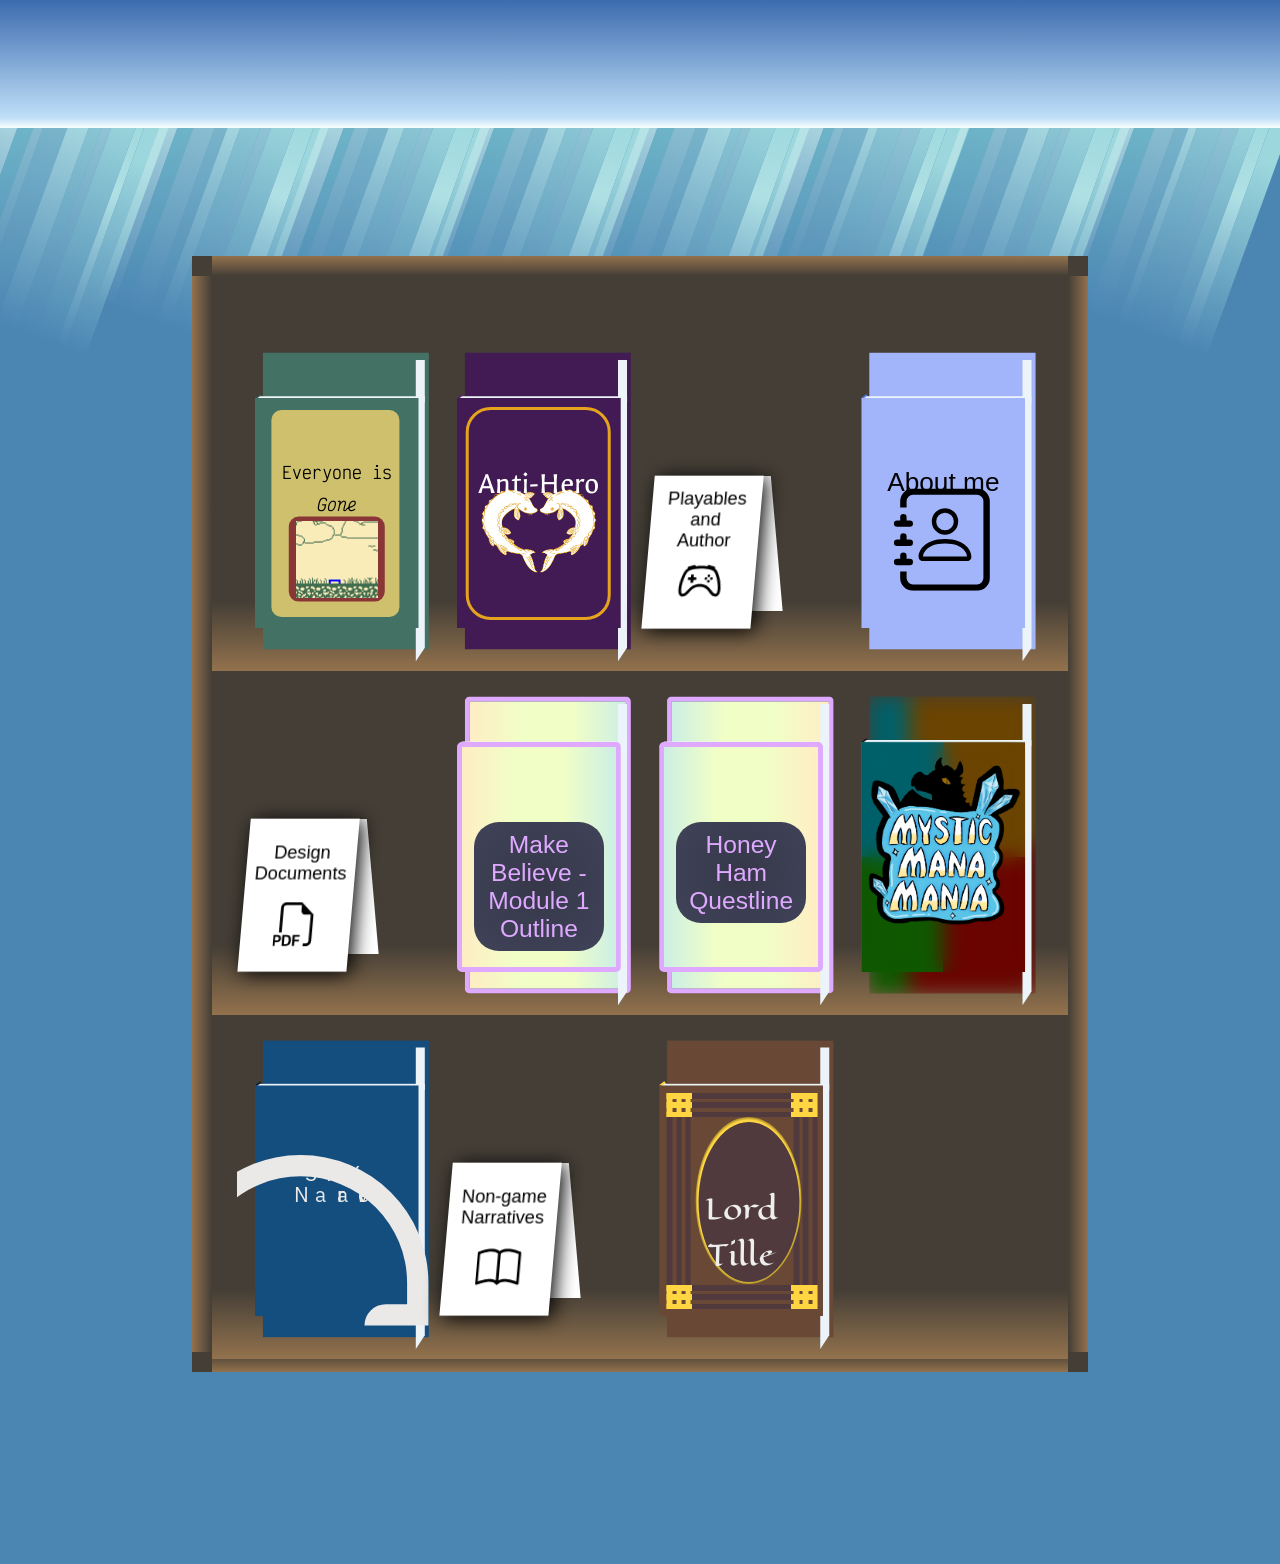
<file: Portfolio/shelf.html>
<!doctype html>
<html lang="en">
<head>
	<meta charset="UTF-8">
	<title>InkwellOcto</title>
	<link href="shelf.css" rel="stylesheet" type="text/css">
    
    <!-- Fonts -->
    <style>
        @import url('https://fonts.googleapis.com/css2?family=Caudex:ital,wght@0,400;0,700;1,400;1,700&family=Coming+Soon&family=Eagle+Lake&family=Galdeano&family=IBM+Plex+Sans:ital,wght@0,100..700;1,100..700&family=Victor+Mono:ital,wght@0,100..700;1,100..700&display=swap');
    </style>

</head>
<body onload="shelfLength()">
    <div id="load">
    </div>
    <div id="pageBlur">
    </div>
    <!-- <img class="fish" id="gold" src="files/gold.png"></img> -->

    <!-- Top and both sides of the bookshelf -->
    <div id="bookShelf1"></div>
    <div id="bookShelf2"></div>
    <div id="bookShelf3"></div>

    <div id="sky"></div>
    <div id="waves">
        <div id="lightBeams">
            <div class="lights">
                <div class="ray r1"></div>
                <div class="ray r2"></div>
                <div class="ray r3"></div>
                <div class="ray r4"></div>
                <div class="ray r5"></div>
                <div class="ray r6"></div>
                <div class="ray r7"></div>
                <div class="ray r8"></div>
                <div class="ray r9"></div>
                <div class="ray r10"></div>
            </div>
            <div class="lights">
                <div class="ray r1"></div>
                <div class="ray r2"></div>
                <div class="ray r3"></div>
                <div class="ray r4"></div>
                <div class="ray r5"></div>
                <div class="ray r6"></div>
                <div class="ray r7"></div>
                <div class="ray r8"></div>
                <div class="ray r9"></div>
                <div class="ray r10"></div>
            </div>
            <div class="lights">
                <div class="ray r1"></div>
                <div class="ray r2"></div>
                <div class="ray r3"></div>
                <div class="ray r4"></div>
                <div class="ray r5"></div>
                <div class="ray r6"></div>
                <div class="ray r7"></div>
                <div class="ray r8"></div>
                <div class="ray r9"></div>
                <div class="ray r10"></div>
            </div>
            <div class="lights">
                <div class="ray r1"></div>
                <div class="ray r2"></div>
                <div class="ray r3"></div>
                <div class="ray r4"></div>
                <div class="ray r5"></div>
                <div class="ray r6"></div>
                <div class="ray r7"></div>
                <div class="ray r8"></div>
                <div class="ray r9"></div>
                <div class="ray r10"></div>
            </div>
            <div class="lights">
                <div class="ray r1"></div>
                <div class="ray r2"></div>
                <div class="ray r3"></div>
                <div class="ray r4"></div>
                <div class="ray r5"></div>
                <div class="ray r6"></div>
                <div class="ray r7"></div>
                <div class="ray r8"></div>
                <div class="ray r9"></div>
                <div class="ray r10"></div>
            </div>
            <div class="lights">
                <div class="ray r1"></div>
                <div class="ray r2"></div>
                <div class="ray r3"></div>
                <div class="ray r4"></div>
                <div class="ray r5"></div>
                <div class="ray r6"></div>
                <div class="ray r7"></div>
                <div class="ray r8"></div>
                <div class="ray r9"></div>
                <div class="ray r10"></div>
            </div>
            <div class="lights">
                <div class="ray r1"></div>
                <div class="ray r2"></div>
                <div class="ray r3"></div>
                <div class="ray r4"></div>
                <div class="ray r5"></div>
                <div class="ray r6"></div>
                <div class="ray r7"></div>
                <div class="ray r8"></div>
                <div class="ray r9"></div>
                <div class="ray r10"></div>
            </div>
            <div class="lights">
                <div class="ray r1"></div>
                <div class="ray r2"></div>
                <div class="ray r3"></div>
                <div class="ray r4"></div>
                <div class="ray r5"></div>
                <div class="ray r6"></div>
                <div class="ray r7"></div>
                <div class="ray r8"></div>
                <div class="ray r9"></div>
                <div class="ray r10"></div>
            </div>


        </div>
    </div>
    <div id="BookCase">

        <!-- First shelf -->
        <section>
            <!-- First Book -->
            <div class="onShelfDrawing book1 ">
                <p class="title t1" id="bitsyT" onclick="clickCover1()">Everyone is <span class="bitsyItalic">Gone</span></p>
                <svg class="bookCoverBack" onclick="clickCover1()"></svg>
                <svg class="paperRight" onclick="clickCover1()"></svg>
                <svg class="shelfBind" onclick="clickCover1()"></svg>
                <svg class="shelfBindTri" onclick="clickCover1()"></svg>
                <svg id="bitsySub" onclick="clickCover1()"></svg>
                <svg id="imgOutline" onclick="clickCover1()"></svg>
                <img id="bitsyImg" src="files/bitsyScreen.png" alt="A blue bench in an empty field; it is cloudy overhead." onclick="clickCover1()">
                <svg class="bookCover" onclick="clickCover1()"></svg>
                <div class="insideCover">
                        <div class="insideCoverLeft"></div>
                        <div class="innerBind">
                        </div>
                        <div class="insideCoverRight"></div>
                        <div class="bookmarker" onclick="bookmark()">
                            <svg class="return"></svg>
                            <p class="bmText"></p>
                            <svg class="leftTri"></svg>
                            <svg class="rightTri"></svg>                            
                        </div>
                        <div class="bind"></div>
                        <div class="pagesGrid">
                            <div class="page pg1">
                            <p class="desc">Everyone is Gone is a short game in bisty, an engine defined by constraints what with its low pixel count, small word limit per text box, and a max of three-colors per room among other things. Because of the engine, I had to really focus on design details; making sure camera perspective were coherent to players—top down or from the side—and the item descriptions—as all text in this game is internal dialogue—were written in such a way that players understood the overall story was a challenge, but it was the first time I really felt like a Narrative Designer. Coming up with the story, figuring out how that could be portrayed, and working with the limitations of the engine was enthralling, and I was very happy to get back into it when updating the game for this portfolio.
                            </p>
                            <div class="stickynote">
                                <h2 class="subtitle">Skills:</h2>
                                <p class="skills">
                                    <br>bitsy
                                    <br>Game design principles
                                    <br>UI/UX design
                                    <br>Item description text
                                    <br>Constraints
                                </p>
                            </div>
                        </div>
                        <div class="page pg2">
                            <div id="goneText">
                                <h3>Everyone is</h3>
                                <h3><span class="bitsyItalic">Gone</span></h3>
                            </div>
                            <iframe class="game" frameborder="0" src="https://itch.io/embed-upload/16634843?color=235139" allowfullscreen="" width="640" height="380"></iframe>
                        </div>
                        </div>
                    </div>
                </div>

            <!-- 2nd Book -->
            <div class="onShelfDrawing book2">
                <p id="twineTitle" class="title t2" onclick="clickCover2()">Anti-Hero</p>
                <svg class="bookCoverBack"></svg>
                <svg class="paperRight"></svg>
                <svg id="twineBorder" onclick="clickCover2()"></svg>
                <svg class="shelfBind"></svg>
                <img id="twineImg" src="files/Book.png" alt="Two hand-drawn sturgeons whose bodies bend to form a heart; the sturgeons are looking into eachother's eyes, their tails touch at the bottom of the heart." onclick="clickCover2()">
                <svg class="shelfBindTri"></svg>
                <svg class="bookCover" onclick="clickCover2()"></svg>
                <div class="insideCover">
                        <div class="insideCoverLeft"></div>
                        <div class="innerBind"></div>
                        <div class="insideCoverRight"></div>
                        <div class="bookmarker" onclick="bookmark()">
                            <svg class="return"></svg>
                            <p class="bmText"></p>
                            <svg class="leftTri"></svg>
                            <svg class="rightTri"></svg>                            
                        </div>
                        <div class="bind"></div>
                        <div class="pagesGrid">
                            <div class="page pg1">
                            <p class="desc">My latest and most difficult work, Anti-Hero is a Twine game made by myself and drpallid for CTK's 2025 weekend Game Jam, based on the prompt “A Hero's Journey.” While my friend handled art and CSS, my job was to write the branching story and program Sugarcube elements that control the games few mechanics, for instance how much money a player has. After showcasing our work and getting feedback from players, drpallid and I have continued to work on Anti-Hero, with our 1.1 update having released on 2/14/2026 which fixed some of the minor error's my friend and I made in the final, sleep-deprived hours of the Game Jam. This is probably the work I am most proud of, and I cannot wait to create more stories like this!
                            </p>
                            <div class="stickynote">
                                <h2 class="subtitle">Skills:</h2>
                                <p class="skills">
                                    <br>Twine
                                    <br>Feedback into iteration
                                    <br>Programming principles
                                    <br>Time management
                                    <br>Branching narratives
                                </p>
                            </div>
                        </div>
                        <div class="page pg2" id="antiText">
                            <h3>Anti-Hero</h3>
                            <iframe class="game" frameborder="0" src="https://itch.io/embed-upload/16469485?color=421b54" allowfullscreen="" width="640" height="380"><a href="https://inkwellocto.itch.io/anti-hero">Play Anti-Hero (v1.1) on itch.io</a></iframe>
                        </div>
                        </div>
                    </div>
                </div>
            

            <!-- 3rd Book -->
            <div class="book3">
                <div class="card" id="playableSign">
                    <p class="cardText">Playables and Author</p>
                    <img class="cardImg" src="files/controller.svg" alt="A game controller.">
                </div>
                <div class="card backOfCard"></div>
            </div>
            <p class="blankBook t3"></p>

            <!-- 4th Book -->
            <div class="onShelfDrawing book3">
                <p class="title t3" id="aboutTitle" onclick="clickCover3()">About me</p>
                <svg class="bookCoverBack"></svg>
                <svg class="paperRight"></svg>
                <svg class="shelfBind"></svg>
                <img id="aboutIcon" onclick="clickCover3()" src="files/journal.svg" alt="An icon of a book.">
                <img id="aboutIconPerson" onclick="clickCover3()" src="files/person.svg" alt="An icon of a person.">
                <svg class="shelfBindTri"></svg>
                <svg class="bookCover" onclick="clickCover3()"></svg>
                <div class="insideCover">
                        <div class="insideCoverLeft"></div>
                        <div class="innerBind"></div>
                        <div class="insideCoverRight"></div>
                        <div class="bookmarker" onclick="bookmark()">
                            <svg class="return"></svg>
                            <p class="bmText"></p>
                            <svg class="leftTri"></svg>
                            <svg class="rightTri"></svg>                            
                        </div>
                        <div class="bind"></div>
                        <div class="pagesGrid">
                            <div class="page pg1" id="aboutMeGrid">
                            <p class="desc" id="whoIAm">My name is Jay Stephens, I am a junior at Illinois State University  in the CTK Game Design track, and I am a Narrative Designer. I have  experience with traditional writing as well as game writing and I also  have a solid understanding of programming (HTML, CSS, Java, JavaScript)  alongside a passing knowledge of sound design.
                            </p>
                                <h2 class="subtitle" id="thisSite">This site:</h2>
                            <p id="siteExplain">
                                This website was created by me and shows my HTML, CSS, and JavaScript capabilities! I started working on this portfolio page sometime in the afternoon on 2/20/2026, though I began working on my portfolio pieces much earlier than that. I don't have much to say in regards to this site, as I feel my work mostly speaks for itself, but I will say that I am proud I managed to get this to a state where I felt comfortable sharing it with you all, so thank you for giving it a look! 
                            </p>
                        </div>
                        <div class="page pg2" id="aboutText">
                            <h3>About me</h3>
                            <img id="myFace" src="files/Me.jpg" alt="A picture of me in a hoodie. A plush Grogu sit in the hood right by my head.">
                            <div id="socials">
                                <a href="https://github.com/InkwellOcto" target="_blank">
                                    <img src="files/github.svg" alt="A github icon.">
                                </a>
                                <a href="https://inkwellocto.itch.io/" target="_blank">
                                    <img src="files/itch.svg" alt="An itch.io icon.">
                                </a>
                                <a href="mailto:nhs.jes@gmail.com" target="_blank">
                                    <img src="files/gmail.svg" alt="A gmail icon.">
                                </a>
                            </div>
                        </div>
                        </div>
                    </div>
            </div>

        </section>
        <div class="shelf"></div>

        <!-- 2nd shelf -->
        <section>
            <!-- First Book -->
            <div class="book1">
                <div class="card" id="playableSign">
                    <p class="cardText">Design Documents</p>
                    <img class="cardImg" src="files/filetype-pdf.svg" alt="A pdf icon.">
                </div>
                <div class="card backOfCard"></div>
            </div>
            <p class="blankBook t1"></p>

            <!-- 2nd Book -->
            <div class="onShelfDrawing book2">
                <p class="title t2 questT" onclick="clickCover4()">Make Believe - Module 1 Outline</p>
                <svg class="bookCoverBack questCoverL"></svg>
                <svg class="paperRight"></svg>
                <svg class="shelfBind questTop"></svg>
                <svg class="shelfBindTri questTri"></svg>
                <svg class="bookCover questCoverL" onclick="clickCover4()"></svg>
                <div class="insideCover">
                        <div class="insideCoverLeft questCoverL"></div>
                        <div class="innerBind"></div>
                        <div class="insideCoverRight questCoverR"></div>
                        <div class="bookmarker" onclick="bookmark()">
                            <svg class="return"></svg>
                            <p class="bmText"></p>
                            <svg class="leftTri"></svg>
                            <svg class="rightTri"></svg>                            
                        </div>
                        <div class="bind"></div>
                        <div class="pagesGrid">
                            <div class="page pg1">
                            <p class="desc">The core of the document is to act as a guide for further planning by providing brief information about main locations, the world at large, and the game's main encounters, those being the fights players have to complete for story beats as opposed to random encounters while travelling. Mostly it's macro-scale planning and making sure mechanics and story have direct connections to one another as early in the design process as possible.
                            </p>
                            <div class="stickynote">
                                <h2 class="subtitle">Skills:</h2>
                                <p class="skills">
                                    <br>Location creation
                                    <br>World building
                                    <br>Connecting mechanics to story
                                    <br>Combat encounters
                                </p>
                                </div>
                        </div>
                        <div class="page pg2">
                            <h3 class="mbText">Make Believe - Module 1 Outline</h3>
                            <iframe class="pdf" src="files/Make Believe - Module 1 Outline.pdf" title="Embedded PDF Document" frameborder="0" allowfullscreen></iframe>
                        </div>
                        </div>
                    </div>
                </div>
            

            <!-- 3rd Book -->
            <div class="onShelfDrawing book3">
                <p class="title t3 questT" onclick="clickCover5()">Honey Ham Questline</p>
                <svg class="bookCoverBack questCoverR"></svg>
                <svg class="paperRight "></svg>
                <svg class="shelfBind questTop"></svg>
                <svg class="shelfBindTri questTri"></svg>
                <svg class="bookCover questCoverR" onclick="clickCover5()"></svg>
                <div class="insideCover">
                        <div class="insideCoverLeft questCoverL"></div>
                        <div class="innerBind"></div>
                        <div class="insideCoverRight questCoverR"></div>
                        <div class="bookmarker" onclick="bookmark()">
                            <svg class="return"></svg>
                            <p class="bmText"></p>
                            <svg class="leftTri"></svg>
                            <svg class="rightTri"></svg>                            
                        </div>
                        <div class="bind"></div>
                        <div class="pagesGrid">
                            <div class="page pg1">
                            <p class="desc">The Honey Ham Questline is a multipage document outlining the structure of a single RPG quest. The point of a document like this is to get further into the weeds of the story-mechanic connection so programmers, artists, and other writers all have something to refer to when working on the project. What items are found where, what journal entries update after which encounters, and NPC's players can interact with and more are all explained here, formatted professionally.
                            </p>
                            <div class="stickynote">
                                <h2 class="subtitle">Skills:</h2>
                                <p class="skills">
                                    <br>Professional formatting
                                    <br>Detail planning
                                    <br>Player rewards
                                    <br>Item creation
                                </p>
                            </div>
                        </div>
                        <div class="page pg2">
                            <h3 class="mbText">Honey Ham Questline</h3>
                            <iframe class="pdf" src="files/Honey Ham Questline.pdf" title="Embedded PDF Document" frameborder="0" allowfullscreen></iframe>
                        </div>
                        </div>
                    </div>
                </div>
            

            <!-- 4th Book -->
            <div class="onShelfDrawing book3">
                <p class="title t3" onclick="clickCover6()"></p>
                <svg class="bookCoverBack blurThis"></svg>
                <svg class="paperRight"></svg>
                <svg class="shelfBind"></svg>
                <img id="kingImg" src="files/MysticMana.png" alt="A blue mass with crystals growing out of it read Mystic Mana Mania. A dragon peers over the edge of the mass, one yellow eye looking directly at you." onclick="clickCover6()">
                <svg class="shelfBindTri"></svg>
                <svg id="kingCover"></svg>
                <svg class="bookCover blurThis" onclick="clickCover6()"></svg>
                <div class="insideCover">
                        <div class="insideCoverLeft"></div>
                        <div class="innerBind"></div>
                        <div class="insideCoverRight"></div>
                        <div class="bookmarker" onclick="bookmark()">
                            <svg class="return"></svg>
                            <p class="bmText"></p>
                            <svg class="leftTri"></svg>
                            <svg class="rightTri"></svg>                            
                        </div>
                        <div class="bind"></div>
                        <div class="pagesGrid">
                            <div class="page pg1">
                            <p class="desc">The Four Kingdoms is the first game I worked on at ISU; their were five of us on the team, and for some reason a two week deadline seemd like enough to make a wargame of all things. If I had to pick one thing from the experience to point at to say "Look, that's a thing I learned!" it would probably be team work. With as little time as we had to make such a large project, making sure everyone knew what to do required intentional communication and structure, but eventually we found our rhythm with people split into teams and quick check-ins at the start of each class.<br><br>
                            This is The Four Kingdoms' rule book, which I wrote! Its the first rulebook I ever put together making it a pretty important piece in my creative history, and it still feels like a big accomplishment to me even though I would make it differently today.
                            </p>
                            <div class="stickynote">
                                <h2 class="subtitle">Skills:</h2>
                                <p class="skills">
                                    <br>Collaboration
                                    <br>Communication
                                    <br>Project management
                                    <br>Technical writing
                                </p>
                            </div>
                        </div>
                        <div class="page pg2">
                            <h3 id="kingText">The Four Kingdoms: Rulebook</h3>
                            <iframe class="pdf" src="files/FourKindoms_RuleBook.pdf" title="Embedded PDF Document" frameborder="0" allowfullscreen></iframe> 
                        </div>
                        </div>
                    </div>
                </div>
        </section>
        <div class="shelf"></div>

        <!-- 3rd shelf -->
        <section>
            <!-- First Book -->
            <div class="onShelfDrawing book3">
                <p class="title" id="sfxT" onclick="clickCover7()">SFX Narrative</p>
                <svg class="bookCoverBack"></svg>
                <svg class="paperRight"></svg>
                <img id="sfxImg" src="files/headphones.svg" onclick="clickCover7()"></img>
                <svg class="shelfBind"></svg>
                <svg class="shelfBindTri"></svg>
                <svg class="bookCover" id="lastCover1" onclick="clickCover7()"></svg>
                <div class="insideCover">
                        <div class="insideCoverLeft"></div>
                        <div class="innerBind"></div>
                        <div class="insideCoverRight"></div>
                        <div class="bookmarker" onclick="bookmark()">
                            <svg class="return"></svg>
                            <p class="bmText"></p>
                            <svg class="leftTri"></svg>
                            <svg class="rightTri"></svg>                            
                        </div>
                        <div class="bind"></div>
                        <div class="pagesGrid">
                            <div class="page pg1">
                            <p class="desc">This short-story of a person going to a ren-faire and buying a cursed object is told only through sound effects mixed in Abode Audition, and shows off my audio design skills. While I may not have a penchant for music, I absolutely love sound effects and take any chance I get to work with them. Finding the right sounds, eq-ing them so to be tinny or boomy or muffled, and then combining them to support or outright tell a story is something I cannot get enough of! I am especially proud of the sound work in this project; there is never a moment where less than two tracks are playing to create the auditory space.
                            </p>
                            <div class="stickynote">
                                <h2 class="subtitle">Skills:</h2>
                                <p class="skills">
                                    <br>Audition
                                    <br>Sound effects
                                    <br>Audio mixing
                                </p>
                            </div>
                        </div>
                        <div class="page pg2">
                            <h3 id="sfxText">SFX Narrative</h3>
                            <iframe id="sfxFile" width="90%" height="166" scrolling="no" frameborder="no" src="https://w.soundcloud.com/player/?url=https%3A//api.soundcloud.com/tracks/soundcloud%3Atracks%3A1951184619%3Fsecret_token%3Ds-4tdaQ8lPmaO&color=%23273d77&auto_play=false&hide_related=false&show_comments=true&show_user=true&show_reposts=false&show_teaser=true"></iframe>
                        </div>
                        </div>
                    </div>
                </div>
            

            <!-- 2nd Book -->
            <div class="book2">
                <div class="card" id="playableSign">
                    <p class="cardText">Non-game Narratives</p>
                    <img class="cardImg" src="files/book.svg" alt="A book icon.">
                </div>
                <div class="card backOfCard"></div>
            </div>
            <p class="blankBook t2"></p>

            <!-- 3rd Book -->
            <div class="onShelfDrawing book3">
                <p class="title" id="ft2" onclick="clickCover8()">Lord Tille</p>
                <svg class="bookCoverBack"></svg>
                <div id="tilleCover" onclick="clickCover8()">
                    <div class="verLinesL"></div>
                    <div class="lilGapV"></div>
                    <div class="verLinesL"></div>
                    <div class="lilGapV"></div>
                    <div class="verLinesL"></div>
                    <div class="verLinesR"></div>
                    <div class="lilGapVR"></div>
                    <div class="verLinesR"></div>
                    <div class="lilGapVR"></div>
                    <div class="verLinesR"></div>

                    <div class="horLines"></div>
                    <div class="lilGap"></div>
                    <div class="horLines"></div>
                    <div class="lilGap"></div>
                    <div class="horLines"></div>
                    <div id="circleGold"></div>
                    <div id="circleFrame"></div>
                    <div id="bigGap"></div>
                    <div class="horLines"></div>
                    <div class="lilGap"></div>
                    <div class="horLines"></div>
                    <div class="lilGap"></div>
                    <div class="horLines"></div>
                </div>
                <svg class="paperRight"></svg>
                <svg class="shelfBind"></svg>
                <svg class="shelfBindTri"></svg>
                <svg class="bookCover" id="lastCover2" onclick="clickCover8()"></svg>
                <div class="insideCover">
                        <div class="insideCoverLeft"></div>
                        <div class="innerBind"></div>
                        <div class="insideCoverRight"></div>
                        <div class="bookmarker" onclick="bookmark()">
                            <svg class="return"></svg>
                            <p class="bmText"></p>
                            <svg class="leftTri"></svg>
                            <svg class="rightTri"></svg>                            
                        </div>
                        <div class="bind"></div>
                        <div class="pagesGrid">
                            <div class="page pg1">
                            <p class="desc">A high fantasy buddy cop-Esk story staring an aging Lord and a young witch as they travel across the land to clear their names and uncover who really kidnapped King Ionnes, Lord Tille is the reason I am a narrative designer. I never took my writing seriously, but with encouragement from a teacher I started making a book on a whim, and here we are. This story has been re-written and re-edited several times, and with my most recent edits I was finally able to tackle some of this piece's oldest problems. I've known about these issues since I first wrote the text; I knew some sentences refused to flow and certain words felt out of place, but I didn't know how to address them. However, while brushing up my portfolio I finally came up with solutions, and was glad to see this part of Tille's story achieve the quality I always hoped for it.
                            </p>
                            <div class="stickynote">
                                <h2 class="subtitle">Skills:</h2>
                                <p class="skills">
                                    <br>Problem Solving
                                    <br>Traditional creative writing
                                    <br>Editing
                                    <br>Proof reading
                                </p>
                            </div>
                        </div>
                        <div class="page pg2">
                            <h3 id="lordText">Lord Tille</h3>
                            <iframe class="pdf" src="files/Lord Tille.pdf" title="Embedded PDF Document" frameborder="0" allowfullscreen></iframe> 
                        </div>
                        </div>
                    </div>
                </div>


            <!-- Fourth Book -->
            <div class="onShelfDrawing book1">
                </div>
            <p class="blankBook t3"></p>

        </section>
        <div class="shelf"></div>

    </div>



    <!-- Bottom shelf -->
    <div id="bookShelf4"></div>

</body>

<script>
    let bookNum;
    let bookTF = false;
    let loopCount = 0;
    let rayFlag = false;

    function shelfLength(){
        //* Header formatting *//
            let waves = document.getElementById("waves");
            let sky = document.getElementById("sky");
            sky.style.height = (sky.offsetWidth * .1) + "px";

            //Ray widths
            let rays = document.getElementsByClassName("ray");
            let lights = document.getElementsByClassName("lights");

            for(i=0; i<rays.length; i+=2){
                //Make two random numbers that add up to 20% of width
                let firstNum = (Math.floor(Math.random() * 10) + 5);
                let secondNum = (20 - firstNum);

                firstNum /= 100;
                secondNum /= 100;

                //Turn the numbers into percentages for widths
                rays[i].style.width = (lights[0].offsetWidth * firstNum) + "px";
                rays[i+1].style.width = (lights[0].offsetWidth * secondNum) + "px";
            }

        //* Header formatting *//



        // *Bookshelf edge height/width* //

            //Finding height diff btwn body and horizontal shelf height
            height = document.querySelector("body").clientHeight;
            trueHeight = (height - (20 * 2) ) + "px"; 
            
            //Finding width diff btwn body and ver-shelf width
            width = document.querySelector("body").offsetWidth;
            trueWidth = (width - (20 * 2) ) + "px";  

            //Setting lengths for all four outer shelf things
            document.getElementById("bookShelf1").style.width = trueWidth;
            document.getElementById("bookShelf2").style.height = trueHeight;
            document.getElementById("bookShelf3").style.height = trueHeight; 
            document.getElementById("bookShelf4").style.width = trueWidth;

        // *Bookshelf edge height/width* //



        // *On the shelf books styling* //

            //Set cover + paper lengths and such
            let papersTop = document.getElementsByClassName
            ("shelfBind");
            let papersSide = document.getElementsByClassName
            ("paperRight");
            let back = document.getElementsByClassName("bookCoverBack");
            let spine = document.getElementsByClassName("shelfBindTri");
            let front = document.getElementsByClassName("bookCover");
            let insideBackR = document.getElementsByClassName("insideCoverRight");
            let insideBackL = document.getElementsByClassName("insideCoverLeft");
            let insideSpine = document.getElementsByClassName("bind");


            //Book colors arrays
            const colors = ["#437265", "#421B54", "#A2B5FA", "#44845C", "#44845C", "transparent", "#144E7F", "#694835"];
            const colorsSpine = ["#335852","#5A2572","#5477f6", "#DEA9FF", "#DEA9FF", "#101C26", "#081f33", "#FFD642"]

            //Book titles
            let titles = document.getElementsByClassName
            ("title");

            //Width of screen
            let w = screen.width;
            let wide = front[1].clientWidth;

            //Book1 specific elements
            let bitsySub = document.getElementById("bitsySub");
            let bitsyImg = document.getElementById("bitsyImg");
            let bistyOutline = document.getElementById("imgOutline");

            //Book2 specific elements
            let twineBorder = document.getElementById("twineBorder");

            //Book4 and Book5 specific elements
            let questCover = document.getElementsByClassName("questCover");

            //Book6 specific elements
            let nonBlur =  document.getElementById("kingCover");

            //Book7 specific elements
            let headphones = document.getElementById("sfxImg");
            let sfxTitle = document.getElementById("sfxT");

            //Book8 specific elements
            let tilleCoverImg = document.getElementById("tilleCover");
            let tilleLinesTB = document.getElementsByClassName("horLines");
            let verLinesL = document.getElementsByClassName("verLinesL");
            let verLinesR = document.getElementsByClassName("verLinesR");
            let bigGap = document.getElementById("bigGap");
            let lilGap = document.getElementsByClassName("lilGap");
            let lilGapV = document.getElementsByClassName("lilGapV");
            let lilGapVR = document.getElementsByClassName("lilGapVR");
            let circleFrame = document.getElementById("circleFrame");
            let circleGold = document.getElementById("circleGold");

            //Loops once for every book per titles
            for(let i = 0; i < titles.length; i++){
                
                //Heights of shelf book elements
                front[i].style.height = (w * .18) + "px";
                spine[i].style.height = (front[i].clientHeight * .92) + "px";
                papersTop[i].style.height = (front[i].clientHeight*.41) + "px";

                //Polygons of shelf book elements
                papersTop[i].style.clipPath = "polygon("+ (wide+5.5) +"px 25%,.5% 21%,1.5% 18.5%,"+ (wide+5.5) +"px 18.5%)";
                papersSide[i].style.clipPath = "polygon("+ (wide/3 - 2) +"% 0, "+ (wide/3 - 2) +"% 100%, "+(wide+3)+"px 95.5%, "+(wide+3)+"px 0)";

                //Colors of shelf book elements
                front[i].style.backgroundColor = colors[i];
                back[i].style.backgroundColor = colors[i];
                spine[i].style.backgroundColor = colorsSpine[i];

                //Colors of inside book elements
                insideBackR[i].style.backgroundColor = colors[i];
                insideBackL[i].style.backgroundColor = colors[i];
                insideSpine[i].style.backgroundColor = colorsSpine[i];
            }

            //Titles
            titles[0].style.marginTop =  (front[1].clientHeight * -.9) + "px";
            titles[0].style.fontSize =  (front[1].clientWidth * .1) + "px";    

            titles[1].style.marginTop =  (front[1].clientHeight * -.85) + "px";
            titles[1].style.fontSize =  (front[1].clientWidth * .19) + "px";   

            titles[2].style.marginTop =  (front[1].clientHeight * -.85) + "px";
            titles[2].style.fontSize =  (front[1].clientWidth * .16) + "px";   

            titles[3].style.marginTop =  (front[1].clientHeight * -.8) + "px";
            titles[3].style.fontSize =  (front[1].clientWidth * .15) + "px";   

            titles[4].style.marginTop =  (front[1].clientHeight * -.8) + "px";
            titles[4].style.fontSize =  (front[1].clientWidth * .15) + "px";   

            titles[6].style.marginTop =  (headphones.offsetHeight * -17) + "px";
            titles[6].style.width =  (headphones.offsetWidth / 2) + "px";
            titles[6].style.fontSize =  (headphones.offsetWidth * .1) + "px";   
            titles[6].style.transform = "scale("+ (front[1].clientWidth * 13) +"%)";

            titles[7].style.marginTop =  (front[1].clientHeight / -1.4) + "px";
            titles[7].style.fontSize =  (front[1].clientWidth * .17) + "px";   
    
            //Book1 specific elements
            bitsySub.style.height = (front[1].clientHeight * .9) + "px";
            bitsySub.style.transform = "translate("+ (front[1].clientWidth/10) +"px,"+  "0px)"; 
            bitsyImg.style.width = (front[1].clientWidth/2) + "px";
            bitsyImg.style.height = (front[1].clientHeight/3) + "px";
            bistyOutline.style.width = ((front[1].clientWidth/1.7)) + "px";
            bistyOutline.style.height = (front[1].clientHeight/2.7) + "px";

            //Book2 specific elements
            twineBorder.style.width = (front[1].clientWidth * .85) + "px";
            twineBorder.style.height = (front[1].clientHeight * .9) + "px";

            //Book4 and Book5 specific elements
            papersTop[3].style.clipPath = "polygon("+ (wide+5.5) +"px 25%,.5% 21%,1.5% 18.5%,"+ (wide+5.5) +"px 18.5%)";
            papersTop[4].style.clipPath = "polygon("+ (wide+5.5) +"px 25%,.5% 21%,1.5% 18.5%,"+ (wide+5.5) +"px 18.5%)";

            //Book6 specific elements
            nonBlur.style.height = front[1].clientHeight + "px";
            nonBlur.style.width = front[1].clientWidth + "px";
            front[5].style.backgroundImage = "conic-gradient(#6B4401 0deg, #6B4401 90deg, #6A0400 90deg, #6A0400 180deg, #0F5800 180deg, #0F5800 270deg, #006069 270deg, #006069 360deg)";
            back[5].style.backgroundImage = "conic-gradient(at "+ (front[5].clientWidth/6-3) +"50%, #6B4401 0deg, #6B4401 90deg, #6A0400 90deg, #6A0400 180deg, #0F5800 180deg, #0F5800 270deg, #006069 270deg, #006069 360deg)";
            insideBackR[5].style.backgroundImage = "conic-gradient(#6B4401 0deg, #6B4401 90deg, #6A0400 90deg, #6A0400 180deg, #0F5800 180deg, #0F5800 270deg, #006069 270deg, #006069 360deg)";
            insideBackL[5].style.backgroundImage = "conic-gradient(#6B4401 0deg, #6B4401 90deg, #6A0400 90deg, #6A0400 180deg, #0F5800 180deg, #0F5800 270deg, #006069 270deg, #006069 360deg)";

            //Book7 specific elements
            headphones.style.transform = "scale("+ (front[1].clientWidth * 13) +"%) translate(39%, " + (- (sfxTitle.clientHeight * 3.3 )) +"%)";

            //Book8 specific elements
            tilleCoverImg.style.width = (front[1].clientWidth * .92) + "px";
            tilleCoverImg.style.height = (front[1].clientHeight * .94) + "px";
            bigGap.style.height = (front[1].clientHeight * .73) + "px";

            for(i=0; i< tilleLinesTB.length; i++){
                tilleLinesTB[i].style.height = (front[1].clientHeight / (12*3.5)) + "px";
                tilleLinesTB[i].style.width = (tilleCoverImg.clientWidth - 2) + "px";
                tilleLinesTB[i].style.background  = "linear-gradient(90deg, var(--gold) 25px, var(--brown) 25px, var(--brown) "+ (tilleLinesTB[i].clientWidth - 25) +"px, var(--gold) "+ (tilleLinesTB[i].clientWidth - 25) +"px)";
            }
            for(i=0; i< lilGap.length; i++){
                lilGap[i].style.height = (front[1].clientHeight / (12*5)) + "px";
            }
            for(i=0; i< lilGapV.length; i++){
                lilGapV[i].style.width = (front[1].clientHeight / (12*5)) + "px";
                lilGapVR[i].style.width = (front[1].clientHeight / (12*5)) + "px";
            }
            for(i=0; i< verLinesL.length; i++){
                verLinesL[i].style.height = (tilleCoverImg.clientHeight) + "px";
                verLinesL[i].style.width = (front[1].clientHeight / (12*3.5)) + "px";

                verLinesR[i].style.height = (tilleCoverImg.clientHeight) + "px";
                verLinesR[i].style.width = (front[1].clientHeight / (12*3.5)) + "px";
            }

            circleFrame.style.height = (verLinesR[1].offsetHeight - (tilleLinesTB[1].offsetHeight * 3 + lilGapV[1].offsetHeight * 1 + verLinesR[1].offsetWidth * 4) - 1.3 + "px");
            circleFrame.style.width = (tilleLinesTB[1].offsetWidth - (verLinesR[1].offsetWidth * 6.5 + lilGapVR[1].offsetWidth * 4)) + "px";

            circleGold.style.height = (verLinesR[1].offsetHeight - (tilleLinesTB[1].offsetHeight * 3 + lilGapV[1].offsetHeight * 1 + verLinesR[1].offsetWidth * 2) - 4.3 + "px");
            circleGold.style.width = (tilleLinesTB[1].offsetWidth - (verLinesR[1].offsetWidth * 5.5 + lilGapVR[1].offsetWidth * 4)) + "px";
            
            //If inside of a book, resize the book
            if(bookTF){
                genCorrectBook(bookNum);
            }

        // *On the shelf books styling* //
        



        // *The Signs* //

            //Front and back of all cards
            let sign = document.getElementsByClassName("card");
            let signBack = document.getElementsByClassName("backOfCard");
            let counter = 0;
            let text = document.getElementsByClassName("cardText");
            let img = document.getElementsByClassName("cardImg");

            //Setting sign width and height
            for(i=0; i<sign.length; i++){
                sign[i].style.width = (front[1].clientWidth / 1.5) + "px";
                if(i%2 == 0 ){
                    sign[i].style.height = (front[1].clientHeight/ 1.5) + "px";
                }
                else{
                    signBack[counter].style.height = (front[1].clientHeight/ 1.7) + "px";
                    text[counter].style.height = ((sign[1].clientHeight/ 2) + "px");
                    text[counter].style.fontSize = ((sign[1].clientWidth/ 6) + "px");

                    counter++;
                }
            }     

        // *The Signs* // 

    }

    // *Load Screen* //
        let loadFlag = false;
        let loadCounter = 0;
        let opac = 100;
        let times = setInterval(animation, 7);

        function animation(){
        if(loadFlag == true){
            clearInterval(times);
        }
        if(loadCounter > 60){
            opac--;
            if(opac < 50){
                opac--;
            }
            if(opac < 25){
                opac--;
            }

            let loadScreen = document.getElementById("load");
            loadScreen.style.opacity = opac + "%";

            if(opac < 10){
                loadScreen.style.opacity = 0 + "%";
                loadFlag == true;
                loadScreen.style.display = "none";
                clearInterval(times);
            }      
        }
        else{
            loadCounter++;
        }
          
    }
    // *Load Screen* //

    function clickCover1(){
        genCorrectBook(0)
    }
    function clickCover2(){
        genCorrectBook(1)
    }
    function clickCover3(){
        genCorrectBook(2)
    }
    function clickCover4(){
        genCorrectBook(3)
    }
    function clickCover5(){
        genCorrectBook(4)
    }
    function clickCover6(){
        genCorrectBook(5)
    }
    function clickCover7(){
        genCorrectBook(6)
    }
    function clickCover8(){
        genCorrectBook(7)
    }

    function genCorrectBook(i){
        let h = window.innerHeight;
        let width = document.querySelector("body").offsetWidth;
        let bookCovers = document.getElementsByClassName("bookCover");
        bookNum = i;
        bookTF = true;
        
        //Formatting the inside of the books
        let insideCover = bookCovers[i].nextElementSibling;
        let blur = document.getElementById("pageBlur");
            
        //Visible and clicked display
        insideCover.style.display = "block";
        blur.style.display = "block";
        insideCover.classList.add("clicked");

        //width and height
        insideCover.style.width = ((width * 1.3) + "px");
        insideCover.style.height = ((h * .9) + "px");

        //Determine width and height for playable games
        let pg2 = document.getElementsByClassName("pg2");
        let pg2Iframe = document.getElementsByClassName("game");
        let insideCoverLeft = document.getElementsByClassName("insideCoverLeft");

        //Calc distance from top then rectify
        if(loopCount == 0){
            let start = insideCover.getBoundingClientRect().top
            let end = start/10;
            let distance = 0;

                while(start > end){
                    distance++;
                    start--;
                }

            insideCover.style.marginTop = (distance*-1) + "px";
            loopCount = 1;
        }     
        
        //fontsize desc and h3
        let text = document.getElementsByClassName("desc");
        let goneText = document.getElementById("goneText");
        let antiText = document.getElementById("antiText");
        let aboutText = document.getElementById("aboutText");
        let mbText = document.getElementsByClassName("mbText");
        let kingText = document.getElementById("kingText");
        let sfxText = document.getElementById("sfxText");
        let lordText = document.getElementById("lordText");
        let siteExplain = document.getElementById("siteExplain");
        let fontsArray = ["\"Victor Mono\", monospace","\"Galdeano\", sans-serif","\"IBM Plex Sans JP\", sans-serif"]
        
        goneText.style.fontSize = (pg2[i].offsetWidth / 20) + "px";
        antiText.style.fontSize = (pg2[i].offsetWidth / 10) + "px";
        aboutText.style.fontSize = (pg2[i].offsetWidth / 12) + "px";
        mbText[0].style.fontSize = (pg2[i].offsetWidth / 20) + "px";
        mbText[1].style.fontSize = (pg2[i].offsetWidth / 20) + "px";
        kingText.style.fontSize = (pg2[i].offsetWidth / 15) + "px";
        sfxText.style.fontSize = (pg2[i].offsetWidth / 15) + "px";
        lordText.style.fontSize = (pg2[i].offsetWidth / 15) + "px";

        text[i].style.fontSize = (pg2[i].offsetWidth / 35) + "px";
        siteExplain.style.fontSize = (pg2[i].offsetWidth / 35) + "px";

        let fontDivide = 0;
        while(text[i].scrollHeight > text[i].clientHeight){
            text[i].style.fontSize = (pg2[i].offsetWidth / fontDivide) + "px";
            fontDivide++;
        }

        //playables
        if(i == 0 || i == 1){
            pg2Iframe[i].style.width = (pg2[i].offsetWidth * .75) + "px";;
            pg2Iframe[i].style.height = (pg2[i].offsetWidth * .75) + "px";
            

            if(pg2Iframe[i].offsetWidth > 400){
                pg2Iframe[i].style.width = 400 + "px";
                pg2Iframe[i].style.height = 400 + "px";
            }
        }

        //stickynotes
        let stickynotes = document.getElementsByClassName("stickynote");
        let skills = document.getElementsByClassName("skills");
        let h2s = document.getElementsByClassName("subtitle");

        if(i == 0 || i == 1){
            stickynotes[i].style.width = (pg2[i].offsetWidth / 2) + "px";
            stickynotes[i].style.height = (pg2[i].offsetHeight / 3) + "px";

            h2s[i].style.fontSize = (stickynotes[i].offsetWidth / 10) + "px";
            skills[i].style.fontSize = (stickynotes[i].offsetWidth / 17) + "px";

            fontDivide = 0;
            while(skills[i-1].scrollHeight > skills[i-1].clientHeight){
                skills[i-1].style.fontSize = (stickynotes[i-1].offsetWidth / fontDivide) + "px";
                fontDivide++;
            }
        }
        else if (i == 2){
            h2s[i].style.fontSize = (pg2[i].offsetWidth / 20) + "px";
        }
        else{
            stickynotes[i-1].style.width = (pg2[i].offsetWidth / 2) + "px";
            stickynotes[i-1].style.height = (pg2[i].offsetHeight / 3) + "px";

            h2s[i].style.fontSize = (stickynotes[i-1].offsetWidth / 10) + "px";
            skills[i-1].style.fontSize = (stickynotes[i-1].offsetWidth / 17) + "px";

            fontDivide = 0;
            while(skills[i-1].scrollHeight > skills[i-1].clientHeight){
                skills[i-1].style.fontSize = (stickynotes[i-1].offsetWidth / fontDivide) + "px";
                fontDivide++;
            }
        }
    }

    function bookmark(){
        let bookCovers = document.getElementsByClassName("bookCover");
        bookTF = false;

        for (let i = 0; i < bookCovers.length; i++) {
            let blur = document.getElementById("pageBlur");
            let insideCover = bookCovers[i].nextElementSibling;

            //Hide display
            insideCover.style.display = "none";
            blur.style.display = "none";
            insideCover.classList.remove("clicked");

            insideCover.style.marginTop = (0) + "px";
        }

        loopCount--;
    }

    //Window resize runs the length scripts again
    window.onresize = shelfLength;
    
</script>
</file>
<file: Portfolio/shelf.css>
* {
    margin: 0;
    padding: 0;
    font-weight: normal;
    font-family: Arial, sans-serif;
    text-align: center;
    align-items: center;
    justify-content: center; 
    background-color: var(--waterFilter);
}
  
:root {
    /* Colors */
    --shelfD: #443E36;
    --shelfL: #93724D;
    --paper: #ecf4fa;
    --paperShadow: #C5D1DB;
    --waterFilter: #4B86B3;
    --redBook: #A35E68;
    --redBookBind: #61393f;
    --bookmark: #F88DCC;

    --bookCover: #A35E68;
    --bookBind: #61393f;

    /* Light Beams */
    --teal1: #AFE0E4;
    --teal2: #C0E6E9;
    --teal3: #84CDD4;
    --teal4: #7EC9D1;
    --teal5: #97D6DC;
    --teal6: #AEDEE2;
    --teal7: #96D3D8;
    --teal8: #9CD7DD;
    --teal9: #7ECBD3;
    --teal10: #AFE0E4;
    --teal11: #B6DFE3;
    --teal12: #84CDD4;  
    
    /* Tille Colors */
    --brown: #503A3D;
    --gold: #FFD642;
}

#load{
    display: block;
    position: fixed;
    z-index: 10;
    top: 0px;
    left: 0px;
    width: 100%;
    height: 100%;
    opacity: 100%;
    background-color: #355e7d;
}

/* Waves */
#waves{
    background-color: transparent;
    height: 50%;
    width: 100%;
    position: absolute;
    top: 10%;
    right: 0px;
    overflow: hidden;
}
#sky{
    background: linear-gradient(0deg,rgba(248, 254, 252, 1) 0%, rgba(191, 223, 248, 1) 8%, rgba(60, 107, 175, 1) 100%);    height: 20%;
    width: 100%;
    position: absolute;
    top: 0%;
    right: 0px;
    bottom: 10%;
    overflow: hidden;
}
#lightBeams{
    background-color: transparent;
    height: 50px;
    width: 100%;
    position: absolute;
    display: grid;
    grid-template-columns: repeat(8, 1fr);
    column-gap: 1px;
    transform: translate(0,0);
    z-index: -1;
}
.lights{
    background-color: transparent;
    transform: rotate(20deg);
    height: 100px;
	display: inline-block;
	opacity: 1;
    width: 100%;
    display: grid;
    grid-template-columns: repeat(11, 1fr);
}
/*Rays of sunlight*/
.ray{
    height: 400%;
    position: relative;
}
.r1{width: 20px; background: linear-gradient(to bottom, var(--teal1) 0%, var(--teal2) 40%, rgba(255, 255, 255,0) 100%);}
.r2{ width: 20px; background: linear-gradient(to bottom, var(--teal3) 0%, var(--teal4) 30%, rgba(255, 255, 255,0) 100%); }
.r3{ width: 15px; background: linear-gradient(to bottom, var(--teal5) 0%, var(--teal6) 20%, rgba(255, 255, 255,0) 100%); }
.r4{ width: 5px; background: linear-gradient(to bottom, var(--teal7) 0%, var(--teal8) 10%, rgba(255, 255, 255,0) 100%); }
.r5{ width: 10px; background: linear-gradient(to bottom, var(--teal9) 0%, var(--teal10) 40%, rgba(255, 255, 255,0) 100%); }
.r6{ width: 10px; background: linear-gradient(to bottom, var(--teal5) 0%, var(--teal8) 30%, rgba(255, 255, 255,0) 100%); }
.r7{ width: 10px; background: linear-gradient(to bottom, var(--teal9) 0%, var(--teal10) 20%, rgba(255, 255, 255,0) 100%); }
.r8{ width: 5px; background: linear-gradient(to bottom, var(--teal5) 0%, var(--teal8) 40%, rgba(255, 255, 255,0) 100%); }
.r9{ width: 25px; background: linear-gradient(to bottom, var(--teal9) 0%, var(--teal10) 60%, rgba(255, 255, 255,0) 100%); }
.r10{ width: 10px; background: linear-gradient(to bottom, var(--teal5) 0%, var(--teal8) 50%, rgba(255, 255, 255,0) 100%); }

/* Fish */
/* #gold{
    background: transparent;
    position: absolute;
    top: 45%;
    left: -10%;
    animation: gold 25s infinite;
    rotate: 25deg;
    z-index: -0;
}

@keyframes gold {
    0% {left: -10%;}
    49% {left: 30%; transform: scaleX(1); top: 55%; rotate: 25deg;}
    50% {left: 30%; transform: scaleX(-1); top: 55%; rotate: -25deg;}
    99% {left: -10%; transform: scaleX(-1); top: 65%; rotate: -25deg;}
    100% {left: -10%; top: 45%;}
} */


/* Bookshelf */
body{
    margin: 15%;
    background-color: var(--shelfD);
    margin-top: 20%;
}
#BookCase{
    display: grid;
    grid-template-columns: 1fr;
    grid-template-rows: 1fr 1px 1fr 1px 1fr 1px;
    margin: auto;
    margin-top: 5%;
    background-color: var(--shelfD);
    z-index: 2;
}
#bookShelf1{
    height: 20px;
    width: 100%;
    background: var(--shelfD);
    background: linear-gradient(0deg, var(--shelfD) 0%, var(--shelfL) 100%);
    display: flex;
    margin: auto;
}
#bookShelf2{
    width: 20px;
    background-color: var(--shelfL);
    display: flex;
    float: left;
    background: var(--shelfD);
    background: linear-gradient(270deg, var(--shelfD) 0%, var(--shelfL) 100%);
}
#bookShelf3{
    width: 20px;
    background-color: var(--shelfL);
    display: flex;
    float: right;
    background: var(--shelfD);
    background: linear-gradient(90deg, var(--shelfD) 0%, var(--shelfL) 100%);
}
#bookShelf4{
    height: 20px;
    background: var(--shelfD);
    background: linear-gradient(180deg, var(--shelfD) 0%, var(--shelfL) 100%);
    margin: auto;
}
.shelf {
    height: 7000%;
    background: var(--shelfD);
    background: linear-gradient(0deg, var(--shelfL) 0%, var(--shelfD) 100%);
    grid-column: span 4;
    position: relative;
    z-index: 1;
    transform: translate(0,-40%);
}
#takeTwo{
    height: 10px;
    grid-column-start: 1;
}

/* Sorting books in a row */
section{
    display: grid;
    grid-template-columns: 1fr 1fr 1fr 1fr;
    grid-template-rows: auto 0px;
    margin: 5% 5% 0 5%;
    background-color: transparent;
    column-gap: 5%;
}
/* .book2{
    margin-left: -1%;
}
.book3{
    margin-left: -4%;
}
.book4 {
    margin-left: -7%;
} */
/* .lastCovers {
    width: 87%;
    height: 100%;
    background-color: var(--bookCover);
    clip-path: polygon(0% 0%, 100% 0%, 100% 100%, 0% 100%);
    position: relative;
    z-index: 4;
}
#lastCover1 {
    margin: auto -11% auto auto;
}
#lastCover2 {
    margin: auto -13% auto auto;
} */

/* Book Covers */
.onShelfDrawing{
    width: 100%;
    height: 300px;
    background-color: transparent;
    display: grid;
    grid-template-rows: 1fr 1px;
}

.bookCoverBack{
    height: 33%;
    clip-path: polygon(0% 0%, 100% 0%, 100% 100%, 0% 100%);
    position: absolute;
    transform: translate(4.7%, -4.2%);
    z-index: 2;
    width: 13%;
}
.shelfBind{
    height: 35.5%;
    background-color: var(--paper);
    position: absolute;
    transform: translate(.2%, -93%);
    z-index: 3;
}
.paperRight{
    height: 33.5%;
    background-color: var(--paper);
    position: absolute;
    z-index: 3;
    transform: translate(1%, -1%);
}
.shelfBindTri{
    clip-path: polygon(8.5% 17%,0% 15%,3.5% 11.2%,5.5% 15%);
    position: absolute;
    transform: translate(-50%, -74.1%);
    z-index: 1;
    scale: .5;
}
.bookCover{
    width: 100%;
    height: 100%;
    clip-path: polygon(0% 0%, 100% 0%, 100% 100%, 0% 100%);
    position: relative;
    z-index: 4;
}
.title {
    grid-row-start: 2;
    z-index: 6;
    width: 75%;
    margin: auto;
    /* margin-top: -300%; */
    background-color: transparent;
}
.blankBook{
    background-color: transparent;
    position: relative;
    z-index: 4;
    width: 50%;
    grid-row-start: 2;
}

#bitsySub {
    background-color: #CEC06C;
    position: absolute;
    border-radius: 10px;
    z-index: 5;
    transform: translate(12%,10%);
    height: 32%;
    width: 10%;    
    margin: auto;
}
#bitsyT {
    font-family: "Victor Mono", monospace;
    line-height: 2;
}
.bitsyItalic {
    font-family: "Victor Mono", monospace;
    line-height: 2;
    font-style: italic;
    background-color: transparent;
    margin-top: 45%;
}
#bitsyImg{
    position: absolute;
    z-index: 5;
    transform: translate(50%, 60%);
    background-color: transparent;
}
#imgOutline {
    position: absolute;
    z-index: 5;
    transform: translate(35%, 53.5%);
    border-radius: 10px;
    background-color: #8B3636;
}
#twineBorder{
    border-style: solid;
    border-color: #E6A31E;
    border-width: 2%;
    border-radius: 25px;
    position: absolute;
    z-index: 5;
    transform: translate(6%,0%);
    background-color: transparent;
}
#twineTitle{
    color: white;
    font-family: "Galdeano", sans-serif;
}
#aboutTitle{
    color: rgb(0, 0, 0);
    font-family: "Coming Soon", sans-serif;
}
#twineImg{
    position: absolute;
    z-index: 5;
    transform: translate(21%, 21%);
    background-color: transparent;
    width: 9%;
}
#kingImg{
    position: absolute;
    z-index: 5;
    transform: translate(0%, -10%);
    background-color: transparent;
    width: 13%;
}
#kingCover{
    clip-path: polygon(0% 0%, 100% 0%, 100% 100%, 0% 100%);
    position: absolute;
    z-index: 4;
    background-image: conic-gradient(rgb(107, 68, 1) 0deg, rgb(107, 68, 1) 90deg, rgb(106, 4, 0) 90deg, rgb(106, 4, 0) 180deg, rgb(15, 88, 0) 180deg, rgb(15, 88, 0) 270deg, rgb(0, 96, 105) 270deg, rgb(0, 96, 105) 360deg);
}
#sfxT{
    font-family: "IBM Plex Sans", sans-serif;
    color: #eae9e7;
}
#sfxImg{
    position: absolute;
    z-index: 5;
    background-color: transparent;
    width: 10px;
    height: 10px;
    margin-top: 5%;
}
.questT{
    font-family: Bahnschrift, sans-serif;
    color: #DEA9FF;
    background: #363849;
    background: radial-gradient(circle, rgba(54, 56, 73, 1) 0%, rgba(64, 67, 89, 1) 100%);
    padding: 5% 2% 5% 2%;
    border-radius: 25px;

}
.questTop{
    transform: translate(.2%, -97%);
}
.questCoverL{
    background: linear-gradient(90deg, #FFEDC4 0%, #F1FEC6 33%, #F1FEC6 66%, #CCEFE4 100%);
    border-style: solid;
    border-color: #DEA9FF;
    box-sizing: border-box;
    border-radius: 5px;
    border-width: 5px;
}
.questCoverR{
    background: linear-gradient(90deg, #CCEFE4 0%, #F1FEC6 33%, #F1FEC6 66%, #FFEDC4 100%);
    border-style: solid;
    border-color: #DEA9FF;
    box-sizing: border-box;
    border-radius: 5px;
    border-width: 5px;
}
.questTri{
    background-color: transparent;
}
#ft2{
    color: #EEEEEE;
    font-family: "Eagle Lake", serif;
    width: 45%;
}
#tilleCover {
    position: absolute;
    z-index: 5;
    transform: translate(5%,0);
    background-color: transparent;
}
.verLinesL{
    display: flex;
    float: left;
    background: linear-gradient(0deg, var(--gold) 11.1%, var(--brown) 11.1%, var(--brown) 88.7%, var(--gold) 88.7%);
}
.verLinesR{
    display: flex;
    float: right;
    background: linear-gradient(0deg, var(--gold) 11.1%, var(--brown) 11.1%, var(--brown) 88.7%, var(--gold) 88.7%);
}
.lilGapV{
    display: flex;
    float: left;
    width: 20px;
    height: 20px;
    background-color: transparent;
}
.lilGapVR{
    display: flex;
    float: right;
    width: 20px;
    height: 20px;
    background-color: transparent;
}
#bigGap{
    background-color: transparent;
}
.lilGap{
    background-color: transparent;
}
#circleFrame{
    background-color: var(--brown);
    display: flex;
    float: left;
    border-radius: 100%;
    transform: translate(32px, 5px);
    position: absolute;
    z-index: 5;
}
#circleGold{
    background: radial-gradient(ellipse, var(--gold) 68%, rgba(153, 128, 40, 1) 71%);
    display: flex;
    float: left;
    border-radius: 100%;
    transform: translate(29px, 0px);
    position: absolute;
    z-index: 4;
}
.blurThis{
    filter: blur(10px);
}
#sfxFile{
    grid-column-start: 2;
    grid-row-start: 3;
    margin-bottom: 20%;
    background-color: transparent;
}
#aboutIcon{
    background-color: transparent;
    position: absolute;
    z-index: 5;
    margin: auto auto auto 1.5%;
    padding-top: 5%;
    scale: 80%;
}
#aboutIconPerson{
    background-color: transparent;
    position: absolute;
    z-index: 5;
    margin: auto auto auto 1.5%;
    padding-top: 6%;
    scale: 55%;
}
#socials{
    grid-column-start: 2;
    grid-row-start: 4;

    display: grid;
    grid-template-columns: 1fr 1fr 1fr;

    height: 100%;
    width: 100%;
    background-color: transparent;
}
#socials img {
    background-color: transparent;
    width: 50%;
    transition: scale 1s;
}
#socials a {
    background-color: transparent;
}
.card{
    margin: auto;
    /* height: 10%; */
}
.cardText{
    position: relative;
    display: flex;
}
#playableSign{
    z-index: 6;
    position: absolute;
    background-color: white;
    margin: auto;
    filter: drop-shadow(4px 2px 10px black);
    transform: translate(-10%,-25%) skew(-5deg);;
}
.backOfCard{
    z-index: 5;
    position: absolute;
    background-color: white;
    margin: auto;
    transform: translate(8%,-28%) skew(5deg);
} 
#playableSign p {
    padding: 10%;
    font-size: 150%;
    background-color: transparent;
}
#playableSign img {
    margin-top: 10%;
    scale: 400%;
    background-color: transparent;
}


/* Book Interior */
.insideCover{
    display: none;
    position: absolute;
    background-color: transparent;
    position: fixed;
    z-index: 10;
    top: 50%;
    left: 50%;
    transform: translate(-50%, 0);
}
.insideCoverLeft{
    position: absolute;
    height: 100%;
    width: 49%;
    left: 51%;
    transform: translate(-0%, 0%);
    background-color: var(--redBook);
    z-index: -1;
    border-radius: 25px;
}
.insideCoverRight{
    position: absolute;
    height: 100%;
    width: 49%;
    left: 49%;
    transform: translate(-100%, 0%);
    background-color: var(--redBook);
    z-index: -1;
    border-radius: 25px;
}
.bind{
    position: absolute;
    height: 102%;
    width: 5%;
    left: 50%;
    transform: translate(-50%, -1%);
    background-color: var(--redBookBind);
    z-index: -1;
    border-radius: 10px;
}
.innerBind{
    position: absolute;
    height: 88%;
    width: .1%;
    left: 50%;
    transform: translate(-50%, 7%);
    background-color: #A7AFB5;
    z-index: 0;
    border-radius: 10px;
}
.bookmarker{
    width: 5%;
    height: 8%;
    background-color: var(--bookmark);
    position: absolute;
    left: 5%;
    transform: translate(-5%, 62%);
    z-index: 15;
    transition: all 0.5s ease;
}
.bookmarker:hover {
    width: 5.2%;
    height: 8.2%;
    filter: drop-shadow(0px 3px 3px #000000);
    transform: translate(-5%, 59%);
}
.return{
    background-color: #5A0F3B;
    position: absolute;
    width: 100%;
    height: 100%;
    transform: translate(-55%, -5%);
    clip-path: polygon(75% 25%, 25% 50%, 75% 75%);
    z-index: 5;
}
.leftTri{
    background-color: var(--bookmark);
    position: absolute;
    width: 50%;
    height: 50%;
    transform: translate(-101%, 199%);
    clip-path: polygon(0% 0%, 100% 0%, 50% 100%);
}
.rightTri{
    background-color: var(--bookmark);
    position: absolute;
    width: 50%;
    height: 50%;
    transform: translate(0%, 200%);
    clip-path: polygon(0% 0%, 100% 0%, 50% 100%);
}
.pagesGrid{
    display: grid;
    grid-template-columns: 1fr 1fr;
    grid-template-rows: 5% 90% 5%;
    background-color: transparent;
    height: 100%;
    overflow: hidden;
}
.page{
    background-color: var(--paper);
    height: 95%;
    grid-row-start: 2;
}
.pg1{
    margin: auto 0 auto 5%;
    background: #D9E5EF;
    background: linear-gradient(90deg, var(--paper) 80%, var(--paperShadow) 100%);
    display: grid;
    width: 95%;
    height: 100%;
    grid-template-columns: minmax(10px, 5%) minmax(10px, 90%) minmax(10px, 5%);
    grid-template-rows: minmax(10px, 10%) minmax(10px, 41%) minmax(10px, 3%) minmax(10px, 41%) minmax(10px, 5%);
}
.desc{
    background-color: transparent;
    height: 100%;
    width: 80%;
    margin: auto;
    display: flex;
    grid-row-start: 2;
    grid-column-start: 2;
}
#siteExplain{
    grid-column-start: 2;
    grid-row-start: 5;
    width: 100%;
        background-color: transparent;
}
#whoIAm{
    grid-column-start: 2;
    grid-row-start: 2;
}
h2{
    background-color: transparent;
    /* height: 100%; */
    width: 100%;
    margin: auto;
    display: flex;
    padding: 2.5%;
    grid-row-start: 2;
    grid-column-start: 2;
}
#aboutMeGrid{
    margin: auto 0 auto 5%;
    display: grid;
    grid-template-columns: minmax(10px, 5%) minmax(10px, 90%) minmax(10px, 5%);
    grid-template-rows: minmax(10px, 10%) minmax(10px, 41%) minmax(10px, 5%) minmax(10px, 5%) minmax(10px, 41%) minmax(10px, 5%);
}
.skills{
    background-color: transparent;
    height: 100%;
    width: 80%;
    margin: auto;
    display: flex;
    line-height: 1.5;
}
.pg2{
    margin: auto 5% auto 0;
    background: #D9E5EF;
    background: linear-gradient(270deg, var(--paper) 80%, var(--paperShadow) 100%);
    width: 95%;
    height: 100%;
    display: grid;
    grid-template-columns: minmax(10px, 5%) minmax(10px, 90%) minmax(10px, 5%);
    grid-template-rows: 5% 1fr 4fr 5%;
}
.game{
    background-color: transparent;
    margin: auto;
    grid-column-start: 2;
    grid-row-start: 3;
}
h3{
    background-color: transparent;
    margin: auto;
    display: flex;
    grid-column-start: 2;
    grid-row-start: 2;
    width: 100%;
}
#goneText{
    background-color: transparent;
    margin: auto;
    display: grid;
    grid-column-start: 2;
    grid-row-start: 2;
    width: 100%;
}
img {
    display: block;
    width: 10%;
    object-fit: cover;
    margin: auto;
    grid-column-start: 2;
    grid-row-start: 2;
}
#pageBlur{
    display: none;
    position: fixed;
    z-index: 10;
    top: 0px;
    left: 0px;
    width: 100%;
    height: 100%;
    opacity: 75%;
    background-color: #355e7d;
}
#loadScreen{
    display: none;
    position: fixed;
    z-index: 10;
    top: 0px;
    left: 0px;
    width: 100%;
    height: 100%;
    opacity: 75%;
    background-color: #355e7d;
}
.stickynote{
    display: grid;
    grid-template-rows: 2% 1fr 2fr 2%;
    grid-template-columns: 2% 1fr 2%;
    background-color: rgb(133, 187, 133);
    margin: auto;
    padding: 2.5%;
    filter: drop-shadow(1px 3px 2px black);
    grid-row-start: 4;
    grid-column-start: 2;
}
.skills{
    height: 100%;
    display: flex;
    padding: 2.5%;
    grid-column-start: 2;
    grid-row-start: 3;
}
.pdf{
    margin: auto;
    grid-column-start: 2;
    grid-row-start: 3;
    width: 100%;
    height: 80%;
}
#myFace{
    margin: auto;
    grid-column-start: 2;
    grid-row-start: 3;
    height: 75%;
    width: 70%;
}
#thisSite{
    height: 5%; 
    grid-column-start: 2;
    grid-row-start: 4;
}
.adjust {
  font-size-adjust: 0.444;
}
#goneText h3{
    font-family: "Victor Mono", monospace;
}
#antiText h3{
    font-family: "Galdeano", sans-serif;
}
#aboutText{
    margin: auto 5% auto 0;
    background: #D9E5EF;
    background: linear-gradient(270deg, var(--paper) 80%, var(--paperShadow) 100%);
    width: 95%;
    height: 100%;
    display: grid;
    grid-template-columns: minmax(10px, 5%) minmax(10px, 90%) minmax(10px, 5%);
    grid-template-rows: minmax(10px, 5%) minmax(10px, 10%) minmax(10px, 75%) minmax(10px, 10%) minmax(10px, 10%);
}
#aboutText h3{
    font-family: "Coming Soon", sans-serif;
}
#socials img:hover{
    scale: 1.5;
}
.mbText{
    font-family: Bahnschrift, sans-serif;
}
#kingText{
  font-family: "Caudex", serif;
}
#sfxText{
    font-family: "IBM Plex Sans", sans-serif;
}
#lordText{
    font-family: "Eagle Lake", serif;
}
</file>
